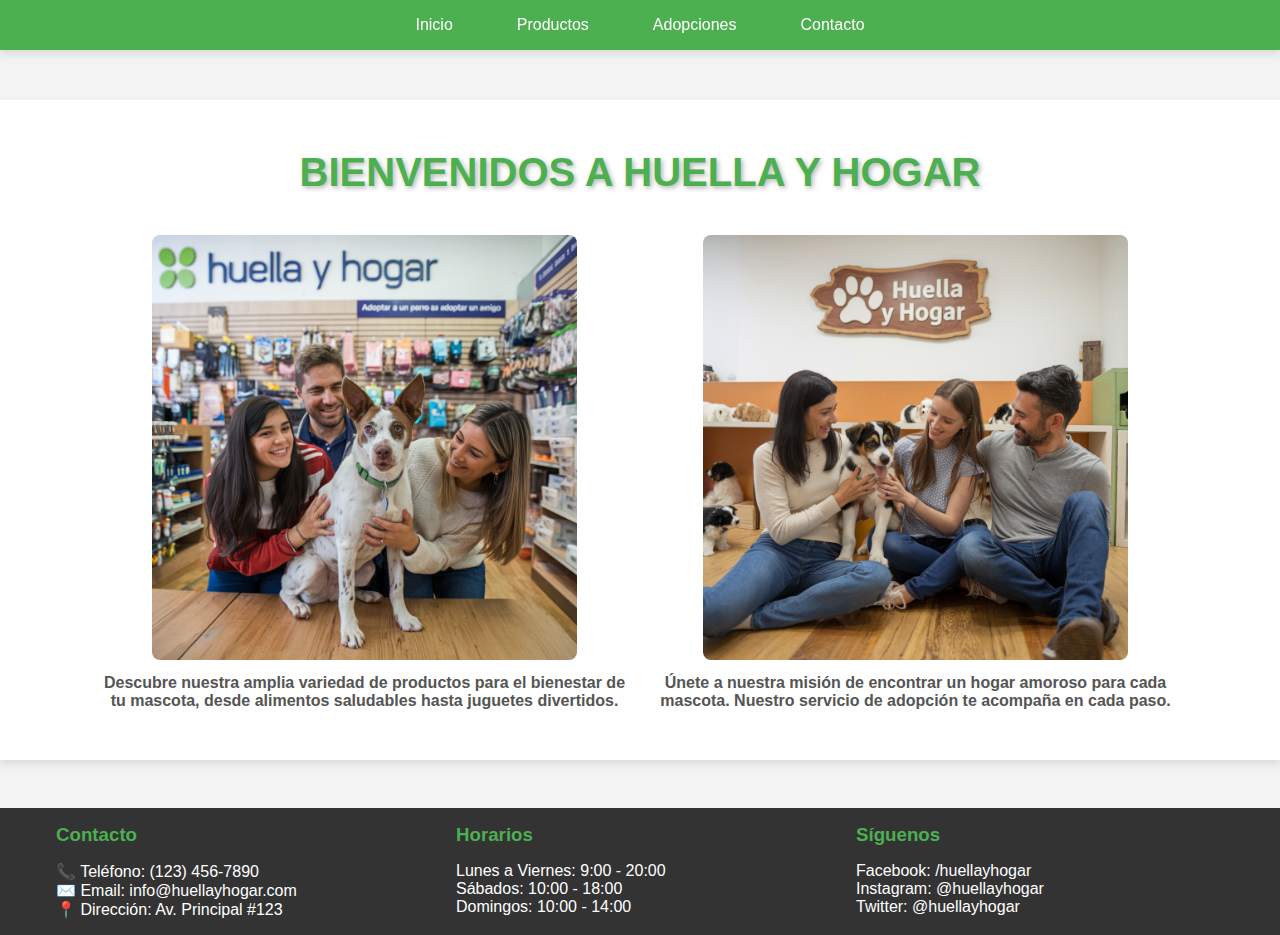
<file: index.html>
<!DOCTYPE html>
<html lang="es">
<head>
  <meta charset="UTF-8">
  <meta name="viewport" content="width=device-width, initial-scale=1.0">
  <title>Huella y Hogar</title>
 <link rel="stylesheet" href="style.css">
 <script src="app.js"></script>
</head>
<body>
  <!-- Barra de Navegación -->
  <header>
    <nav class="barra-navegacion">
      <ul class="menu-navegacion">
        <li><a href="#">Inicio</a></li>
        <li class="desplegable">
          <a href="productos.html">Productos</a>
          <ul class="sub-menu">
            <li><a href="productos.html#alimentos">Alimentos</a></li>
            <li><a href="productos.html#juguetes">Juguetes</a></li>
            <li><a href="productos.html#accesorios">Accesorios</a></li>
          </ul>
        </li>
        <li><a href="#">Adopciones</a></li>
        <li><a href="contacto.html">Contacto</a></li>
      </ul>
    </nav>
  </header>

  <!-- Contenido principal -->
  <main>
    <section class="principal">
      <h1>BIENVENIDOS A HUELLA Y HOGAR</h1>
      <div class="contenedor-imagen">
        <img src="img/hyh3.webp" alt="Imagen de tienda de mascotas" class="imagen-principal">
        <p class="texto-descriptivo"><strong>Descubre nuestra amplia variedad de productos para el bienestar de tu mascota, desde alimentos saludables hasta juguetes divertidos.</strong></p>
      </div>
      <div class="contenedor-imagen">
        <img src="img/hyh2.webp" alt="Segunda imagen de adopción de mascotas" class="imagen-principal">
        <p class="texto-descriptivo"><strong>Únete a nuestra misión de encontrar un hogar amoroso para cada mascota. Nuestro servicio de adopción te acompaña en cada paso.</strong></p>
      </div>
    </section>
  </main>

  <!-- Footer con datos de contacto -->
  <footer class="pie-pagina">
    <div class="contenido-pie">
        <div class="seccion-pie">
            <h3>Contacto</h3>
            <p>📞 Teléfono: (123) 456-7890</p>
            <p>✉️ Email: info@huellayhogar.com</p>
            <p>📍 Dirección: Av. Principal #123</p>
        </div>
        <div class="seccion-pie">
            <h3>Horarios</h3>
            <p>Lunes a Viernes: 9:00 - 20:00</p>
            <p>Sábados: 10:00 - 18:00</p>
            <p>Domingos: 10:00 - 14:00</p>
        </div>
        <div class="seccion-pie">
            <h3>Síguenos</h3>
            <p>Facebook: /huellayhogar</p>
            <p>Instagram: @huellayhogar</p>
            <p>Twitter: @huellayhogar</p>
        </div>
    </div>
  </footer>
</body>
</html>
</file>
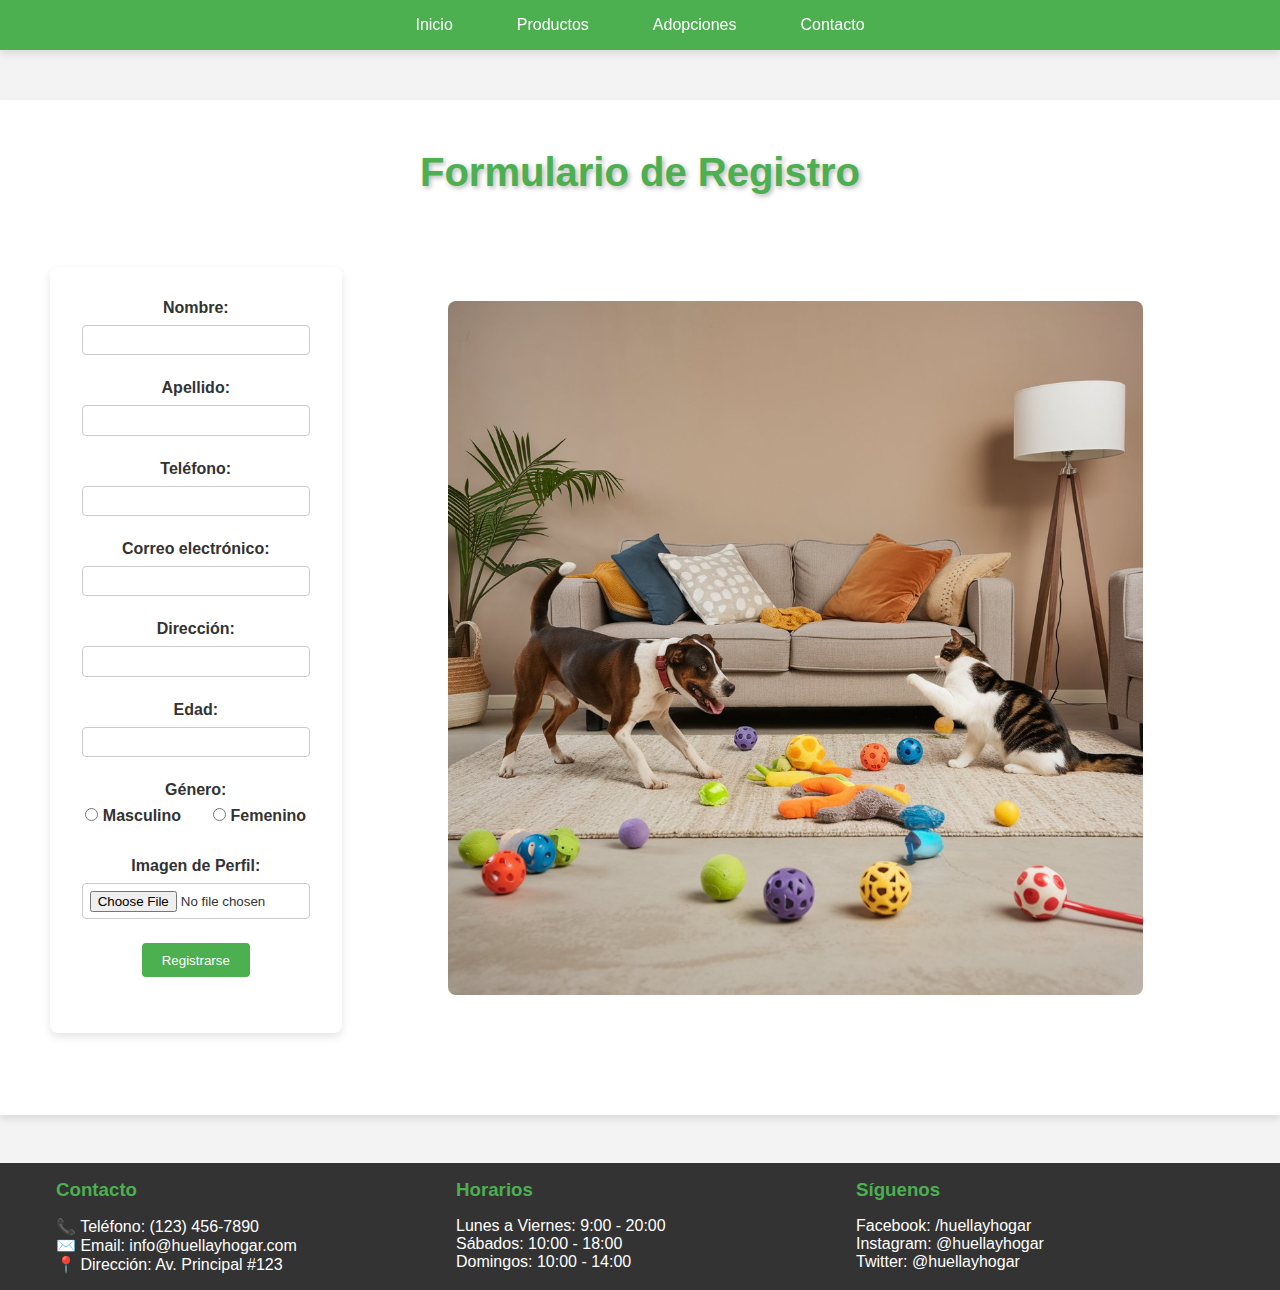
<file: contacto.html>
<!DOCTYPE html>
<html lang="es">
<head>
  <meta charset="UTF-8">
  <meta name="viewport" content="width=device-width, initial-scale=1.0">
  <title>Formulario de Registro - Huella y Hogar</title>
  <link rel="stylesheet" href="style.css">
  <script src="app.js" defer></script>
</head>
<body>
  <!-- Barra de Navegación -->
  <header>
    <nav class="barra-navegacion">
      <ul class="menu-navegacion">
        <li><a href="#">Inicio</a></li>
        <li class="desplegable">
          <a href="productos.html">Productos</a>
          <ul class="sub-menu">
            <li><a href="productos.html#alimentos">Alimentos</a></li>
            <li><a href="productos.html#juguetes">Juguetes</a></li>
            <li><a href="productos.html#accesorios">Accesorios</a></li>
          </ul>
        </li>
        <li><a href="#">Adopciones</a></li>
        <li><a href="#">Contacto</a></li>
      </ul>
    </nav>
  </header>

  <!-- Contenido principal -->
  <main>
    <section class="principal">
      <h1>Formulario de Registro</h1>
      <div class="contenedor-formulario">
        <form id="form-registro" class="formulario">
          <div class="campo">
            <label for="nombre">Nombre:</label>
            <input type="text" id="nombre" name="nombre">
          </div>
          <div class="campo">
            <label for="apellido">Apellido:</label>
            <input type="text" id="apellido" name="apellido">
          </div>
          <div class="campo">
            <label for="telefono">Teléfono:</label>
            <input type="tel" id="telefono" name="telefono">
          </div>
          <div class="campo">
            <label for="correo">Correo electrónico:</label>
            <input type="email" id="correo" name="correo">
          </div>
          <div class="campo">
            <label for="direccion">Dirección:</label>
            <input type="text" id="direccion" name="direccion">
          </div>
          <div class="campo">
            <label for="edad">Edad:</label>
            <input type="number" id="edad" name="edad" min="18">
          </div>
          
            <div class="campo">
                <label>Género:</label>
                <div class="cajaGenero">
                    <label><input type="radio" name="genero" value="Masculino"> Masculino</label>
                    <label><input type="radio" name="genero" value="Femenino"> Femenino</label>
                </div>
          </div>
         
          <div class="campo">
            <label for="imagen">Imagen de Perfil:</label>
            <input type="file" id="imagen" name="imagen">
          </div>
          <div class="campo">
            <button type="submit">Registrarse</button>
          </div>
        </form>
        <div class="imagen-formulario">
          <img src="img/registro.jpg" alt="Imagen ilustrativa" />
        </div>
      </div>
    </section>
  </main>

  <!-- Footer -->
  <footer class="pie-pagina">
    <div class="contenido-pie">
      <div class="seccion-pie">
        <h3>Contacto</h3>
        <p>📞 Teléfono: (123) 456-7890</p>
        <p>✉️ Email: info@huellayhogar.com</p>
        <p>📍 Dirección: Av. Principal #123</p>
      </div>
      <div class="seccion-pie">
        <h3>Horarios</h3>
        <p>Lunes a Viernes: 9:00 - 20:00</p>
        <p>Sábados: 10:00 - 18:00</p>
        <p>Domingos: 10:00 - 14:00</p>
      </div>
      <div class="seccion-pie">
        <h3>Síguenos</h3>
        <p>Facebook: /huellayhogar</p>
        <p>Instagram: @huellayhogar</p>
        <p>Twitter: @huellayhogar</p>
      </div>
    </div>
  </footer>
</body>
</html>
</file>
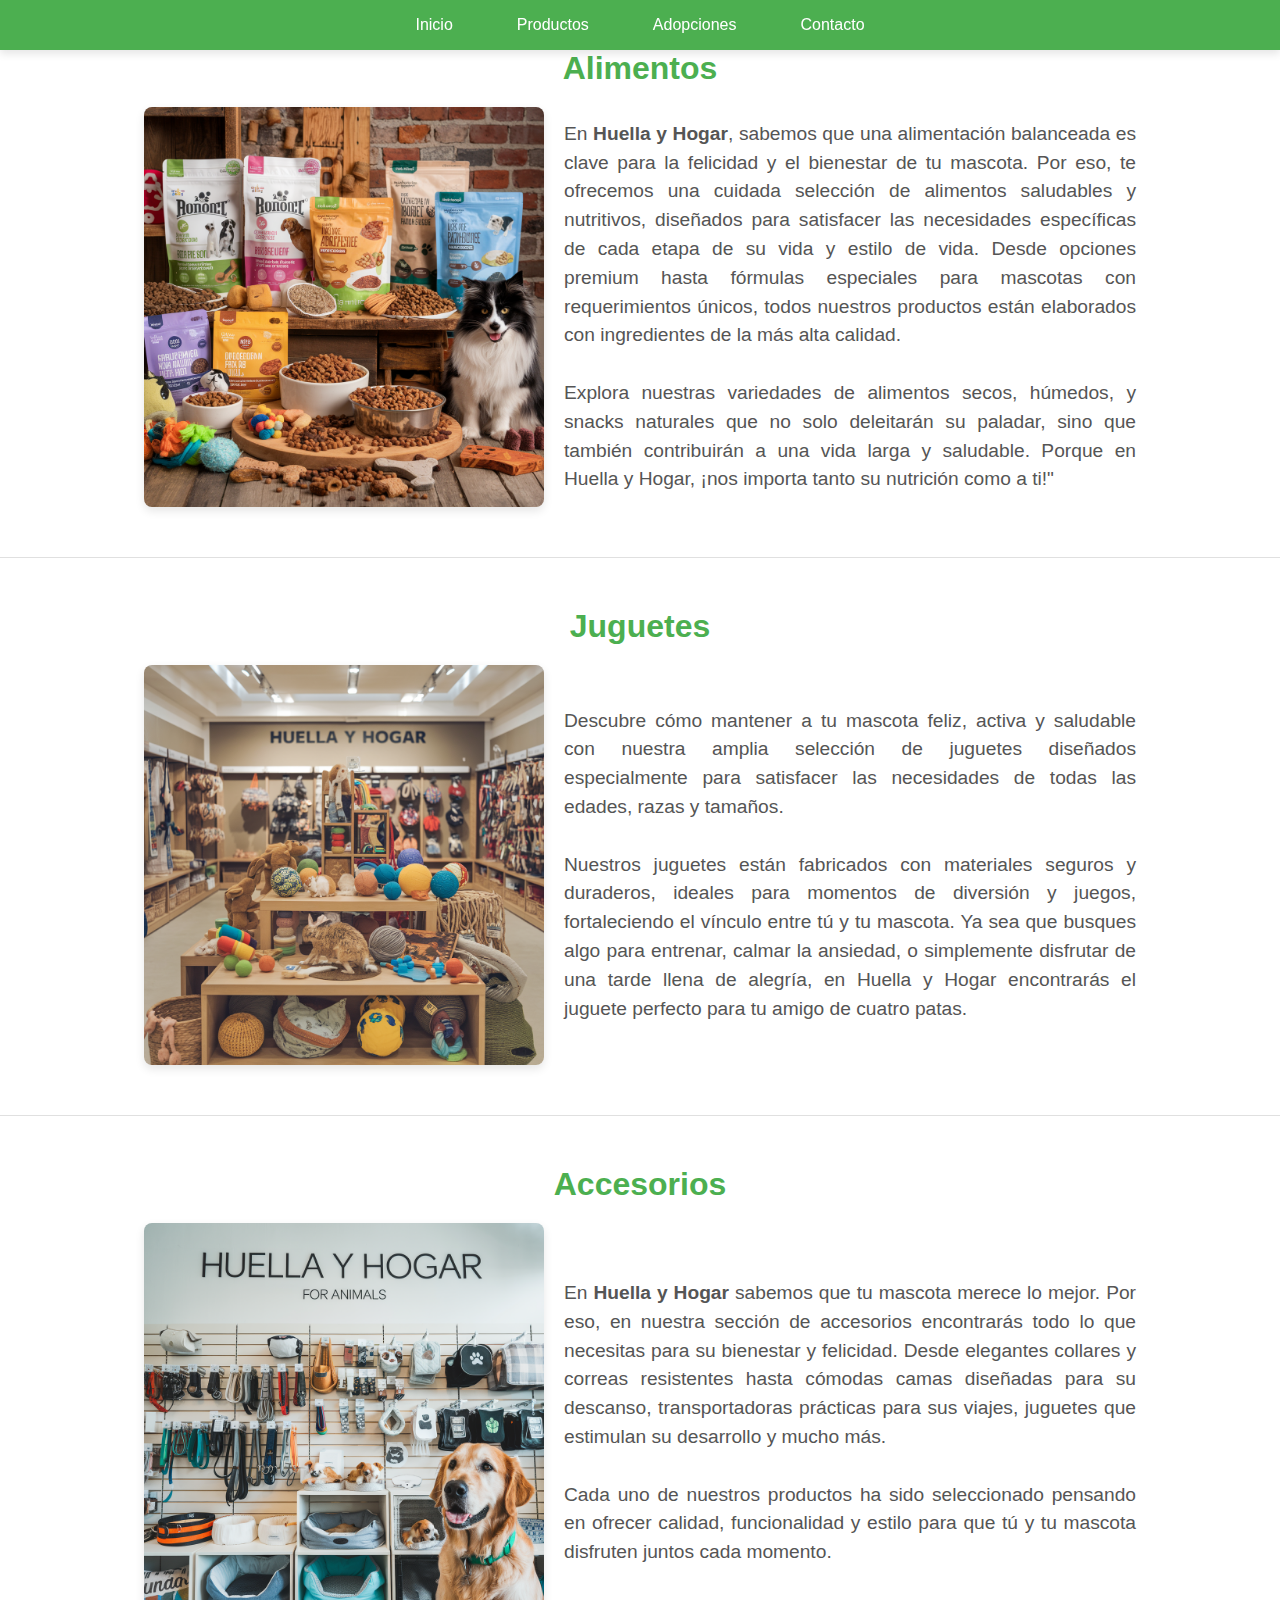
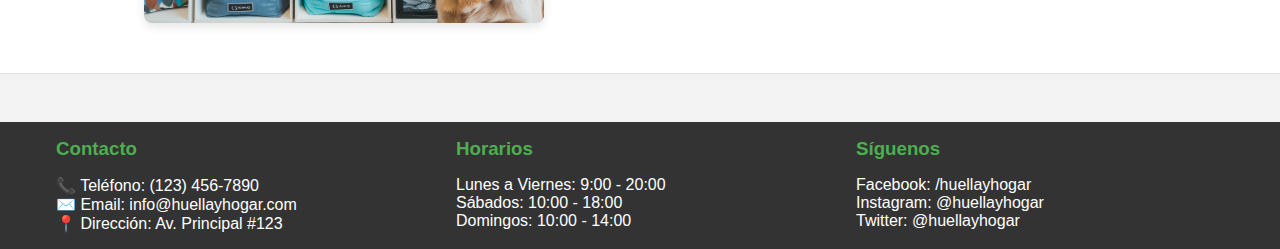
<file: productos.html>
<!DOCTYPE html>
<html lang="es">
<head>
  <meta charset="UTF-8">
  <meta name="viewport" content="width=device-width, initial-scale=1.0">
  <title>Productos - Huella y Hogar</title>
  <link rel="stylesheet" href="style.css">
</head>
<body>
  <!-- Barra de Navegación -->
  <header>
    <nav class="barra-navegacion">
      <ul class="menu-navegacion">
        <li><a href="index.html">Inicio</a></li>
        <li class="desplegable">
          <a href="productos.html">Productos</a>
          <ul class="sub-menu">
            <li><a href="#alimentos">Alimentos</a></li>
            <li><a href="#juguetes">Juguetes</a></li>
            <li><a href="#accesorios">Accesorios</a></li>
          </ul>
        </li>
        <li><a href="#">Adopciones</a></li>
        <li><a href="contacto.html">Contacto</a></li>
      </ul>
    </nav>
  </header>

  <!-- Contenido principal -->
  <main id="productos">
    <!-- Sección Alimentos -->
    <section id="alimentos" class="seccion-productos">
      <h2>Alimentos</h2>
      <div class="contenido-seccion">
        <img src="img/alimentos.webp" alt="Comida para mascotas" class="imagen-seccion">
        <p class="texto">
            En <b>Huella y Hogar</b>, sabemos que una alimentación balanceada es clave para la felicidad 
            y el bienestar de tu mascota. Por eso, te ofrecemos una cuidada selección de alimentos 
            saludables y nutritivos, diseñados para satisfacer las necesidades específicas de cada 
            etapa de su vida y estilo de vida. Desde opciones premium hasta fórmulas especiales para 
            mascotas con requerimientos únicos, todos nuestros productos están elaborados con ingredientes 
            de la más alta calidad. <br><br>

            Explora nuestras variedades de alimentos secos, húmedos, y snacks naturales que no solo 
            deleitarán su paladar, sino que también contribuirán a una vida larga y saludable. 
            Porque en Huella y Hogar, ¡nos importa tanto su nutrición como a ti!"
        </p>
      </div>
    </section>

    <!-- Sección Juguetes -->
    <section id="juguetes" class="seccion-productos">
      <h2>Juguetes</h2>
      <div class="contenido-seccion">
        <img src="img/juguetes.webp" alt="Juguetes para mascotas" class="imagen-seccion">
        <p class="texto">
            Descubre cómo mantener a tu mascota feliz, activa y saludable con nuestra amplia 
            selección de juguetes diseñados especialmente para satisfacer las necesidades de 
            todas las edades, razas y tamaños. <br><br>

            Nuestros juguetes están fabricados con materiales seguros y duraderos, ideales 
            para momentos de diversión y juegos, fortaleciendo el vínculo entre tú y tu mascota.
            Ya sea que busques algo para entrenar, calmar la ansiedad, o simplemente disfrutar de
            una tarde llena de alegría, en Huella y Hogar encontrarás el juguete perfecto para tu
            amigo de cuatro patas.
        </p>
      </div>
    </section>

    <!-- Sección Accesorios -->
    <section id="accesorios" class="seccion-productos">
      <h2>Accesorios</h2>
      <div class="contenido-seccion">
        <img src="img/accesorios.webp" alt="Accesorios para mascotas" class="imagen-seccion">
        <p class="texto">
            En <b>Huella y Hogar</b> sabemos que tu mascota merece lo mejor. Por 
            eso, en nuestra sección de accesorios encontrarás todo lo que necesitas
            para su bienestar y felicidad. Desde elegantes collares y correas resistentes 
            hasta cómodas camas diseñadas para su descanso, transportadoras prácticas para
            sus viajes, juguetes que estimulan su desarrollo y mucho más. <br><br>

            Cada uno de nuestros productos ha sido seleccionado pensando en ofrecer calidad, 
            funcionalidad y estilo para que tú y tu mascota disfruten juntos cada momento.
   </p>
      </div>
    </section>
  </main>

  <!-- Footer -->
  <footer class="pie-pagina">
    <div class="contenido-pie">
      <div class="seccion-pie">
        <h3>Contacto</h3>
        <p>📞 Teléfono: (123) 456-7890</p>
        <p>✉️ Email: info@huellayhogar.com</p>
        <p>📍 Dirección: Av. Principal #123</p>
      </div>
      <div class="seccion-pie">
        <h3>Horarios</h3>
        <p>Lunes a Viernes: 9:00 - 20:00</p>
        <p>Sábados: 10:00 - 18:00</p>
        <p>Domingos: 10:00 - 14:00</p>
      </div>
      <div class="seccion-pie">
        <h3>Síguenos</h3>
        <p>Facebook: /huellayhogar</p>
        <p>Instagram: @huellayhogar</p>
        <p>Twitter: @huellayhogar</p>
      </div>
    </div>
  </footer>
</body>
</html>
</file>
<file: style.css>
* {
    margin: 0;
    padding: 0;
    box-sizing: border-box;
    font-family: Arial, sans-serif;
  }

  body {
    background-color: #f3f3f3;
    color: #333;
  }

  /* Barra de Navegación Fija */
  .barra-navegacion {
    position: fixed;
    top: 0;
    width: 100%;
    background-color: #4CAF50;
    padding: 1em 0;
    box-shadow: 0 4px 8px rgba(0, 0, 0, 0.1);
    z-index: 100;
  }

  .menu-navegacion {
    list-style-type: none;
    display: flex;
    justify-content: center;
    gap: 2em;
  }

  .menu-navegacion a {
    color: white;
    text-decoration: none;
    padding: 8px 16px;
    transition: background-color 0.3s;
  }

  .menu-navegacion a:hover {
    background-color: #3e8e41;
    border-radius: 4px;
  }

  /* Estilo de Submenús */
  .desplegable {
    position: relative;
  }

  .sub-menu {
    display: none;
    position: absolute;
    top: 100%;
    left: 0;
    background-color: #4CAF50;
    list-style-type: none;
    padding: 0;
    min-width: 120px;
    box-shadow: 0 4px 8px rgba(0, 0, 0, 0.1);
  }

  .sub-menu li {
    width: 100%;
  }

  .sub-menu li a {
    display: block;
    padding: 8px 16px;
    color: white;
  }

  .sub-menu li a:hover {
    background-color: #3e8e41;
  }

  .desplegable:hover .sub-menu {
    display: block;
  }

  /* Sección Principal */
  .principal {
    margin-top: 100px;
    text-align: center;
    padding: 50px;
    background-color: #fff;
    box-shadow: 0 4px 8px rgba(0, 0, 0, 0.1);
    display: flex;
    justify-content: center;
    gap: 20px;
    flex-wrap: wrap;
  }

  .principal h1 {
    font-size: 2.5em;
    color: #4CAF50;
    margin-bottom: 20px;
    width: 100%;
    text-shadow: 2px 2px 5px rgba(0, 0, 0, 0.3);
  }

  .contenedor-imagen {
    max-width: 45%;
    text-align: center;
    transition: transform 0.3s;
  }

  .imagen-principal {
    width: 80%;
    height: auto;
    border-radius: 8px;
    transition: transform 0.3s, box-shadow 0.3s;
  }
  .imagen-principal:hover {
    transform: scale(1.05);
    box-shadow: 0px 4px 15px rgba(0, 0, 0, 0.3);
  }

  .texto-descriptivo {
    margin-top: 10px;
    color: #555;
    font-size: 1em;
  }

    /* Sección de Productos */
.seccion-productos {
  padding: 50px 20px;
  background-color: #fff;
  text-align: center;
  border-bottom: 1px solid #e0e0e0;
  display: flex;
  flex-direction: column;
  align-items: center;
}

.seccion-productos h2 {
  font-size: 2em;
  color: #4CAF50;
  margin-bottom: 20px;
}

.contenido-seccion {
  display: flex;
  align-content: center;
  align-items: center;
  gap: 20px;
  width: 80%;
}

.imagen-seccion {
  width: 80%;
  max-width: 400px;
  border-radius: 8px;
  box-shadow: 0 4px 10px rgba(0, 0, 0, 0.1);
  transition: transform 0.3s, box-shadow 0.3s;
}

.imagen-seccion:hover {
  transform: scale(1.05);
  box-shadow: 0 6px 15px rgba(0, 0, 0, 0.2);
}

.seccion-productos p {
  font-size: 1.2em;
  color: #555;
  max-width: 600px;
  margin: 0px auto;
  line-height: 1.5;
  text-align: justify;
}

  /* Estilo para el formulario */

.formulario {
  max-width: 600px;
  margin: 2em auto;
  padding: 2em;
  background-color: #fff;
  border-radius: 8px;
  box-shadow: 0 4px 8px rgba(0, 0, 0, 0.1);
}
.contenedor-formulario{
  display: flex;
  justify-content: center;
  align-items: center;
  gap: 20px;  
}
.contenedor-formulario img{
  width: 80%;
  border-radius: 8px;
  transition: transform 0.3s, box-shadow 0.3s;
}
.contenedor-formulario img:hover {
  transform: scale(1.05);
  box-shadow: 0px 4px 15px rgba(0, 0, 0, 0.3);
}
.cajaGenero{
 display: flex;
 justify-content: center;
 gap: 2em;
}
.campo {
  margin-bottom: 1.5em;
}

.campo label {
  display: block;
  font-weight: bold;
  margin-bottom: 0.5em;
}

.campo input[type="text"],
.campo input[type="email"],
.campo input[type="tel"],
.campo input[type="number"],
.campo input[type="file"] {
  width: 100%;
  padding: 0.5em;
  border: 1px solid #ccc;
  border-radius: 4px;
}

.campo button {
  padding: 0.7em 1.5em;
  background-color: #4CAF50;
  color: white;
  border: none;
  border-radius: 4px;
  cursor: pointer;
  transition: background-color 0.3s;
}

.campo button:hover {
  background-color: #3e8e41;
}


  /* Pie de página */
  .pie-pagina {
    background-color: #333;
    color: white;
    padding: 1rem 0;
    margin-top: 3rem;
  }

  .contenido-pie {
    max-width: 1200px;
    margin: 0 auto;
    display: grid;
    grid-template-columns: repeat(3, 1fr);
    gap: 2rem;
    padding: 0 1rem;
  }

  .seccion-pie h3 {
    color: #4CAF50;
    margin-bottom: 1rem;
  }

  /* Media Queries para Responsividad */

/* Para tablets y dispositivos medianos */
  @media (max-width: 768px) {
    .menu-navegacion {
      flex-direction: column;
      gap: 1em;
    }
  
    .principal {
      flex-direction: column;
      padding: 20px;
    }
  
    .principal h1 {
      font-size: 2em;
    }
  
    .contenedor-imagen {
      max-width: 80%;
    }
  
    .contenido-pie {
      grid-template-columns: repeat(2, 1fr);
    }
    .contenedor-formulario{
      flex-direction: column;
    }
  }
  
  /* Para dispositivos móviles */
  @media (max-width: 480px) {
    .principal h1 {
      font-size: 1.8em;
    }
  
    .contenedor-imagen {
      max-width: 100%;
    }
  
    .contenido-pie {
      grid-template-columns: 1fr;
      text-align: center;
    }
  
    .menu-navegacion {
      gap: 0.5em;
    }
    .contenedor-formulario{
      flex-direction: column;
    }
  }
</file>
